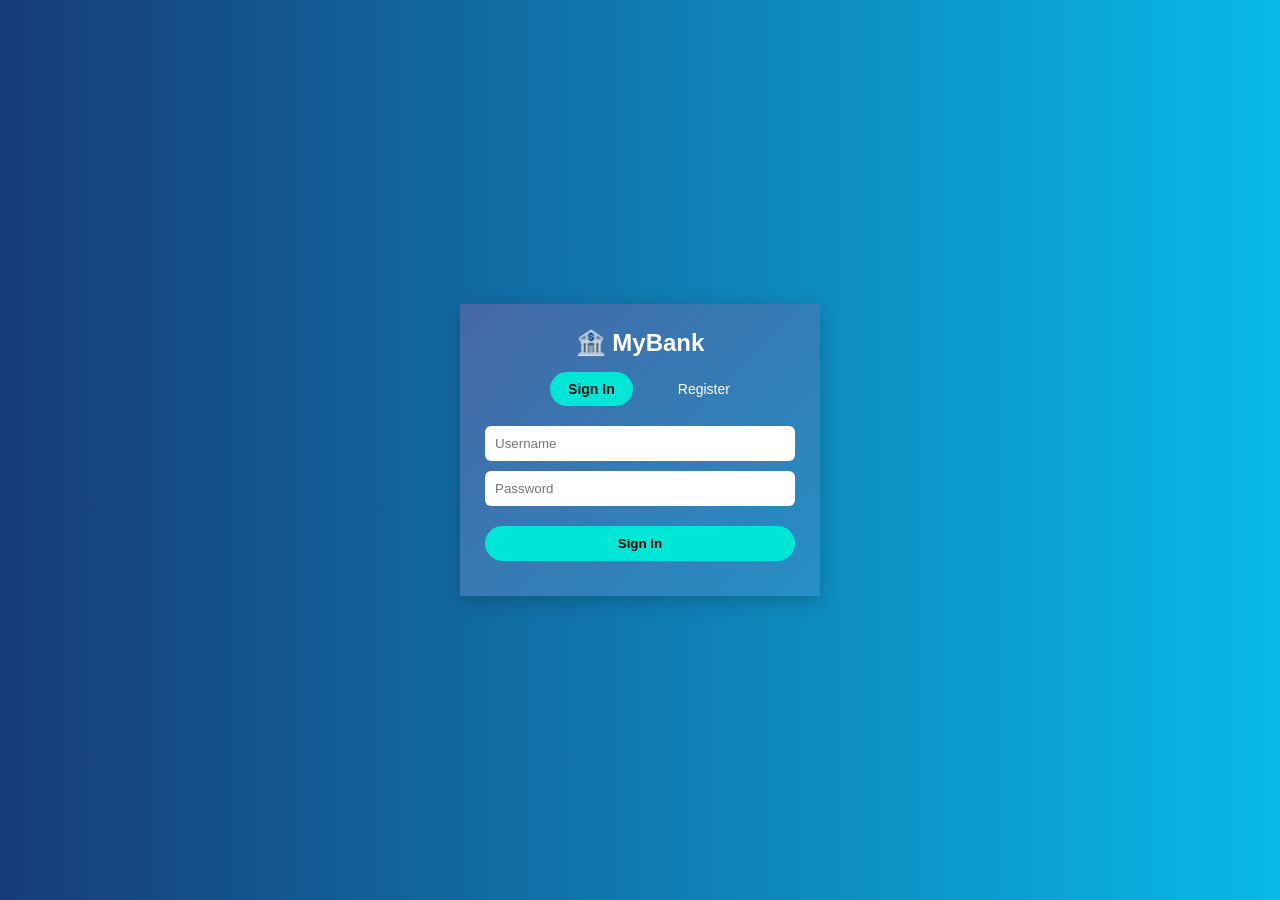
<file: index.html>
<!DOCTYPE html>
<html lang="en">
<head>
    <meta charset="UTF-8">
    <meta name="viewport" content="width=device-width, initial-scale=1.0">
    <title>MyBank - Sign In</title>
    <link rel="stylesheet" href="style.css">
</head>

<body>

    <div class="bank-container">

        <h2>🏦 MyBank</h2>

        <div class="tabs">
            <button class="active">Sign In</button>
            <a href="register.html">Register</a>
        </div>

        <form id="loginForm">
            <input type="text" id="username" placeholder="Username" required>

            <input type="password" id="password" placeholder="Password" required>

            <button type="submit" class="main-button">Sign In</button>
        </form>

    </div>

    <script src="script.js"></script>
</body>
</html>
</file>
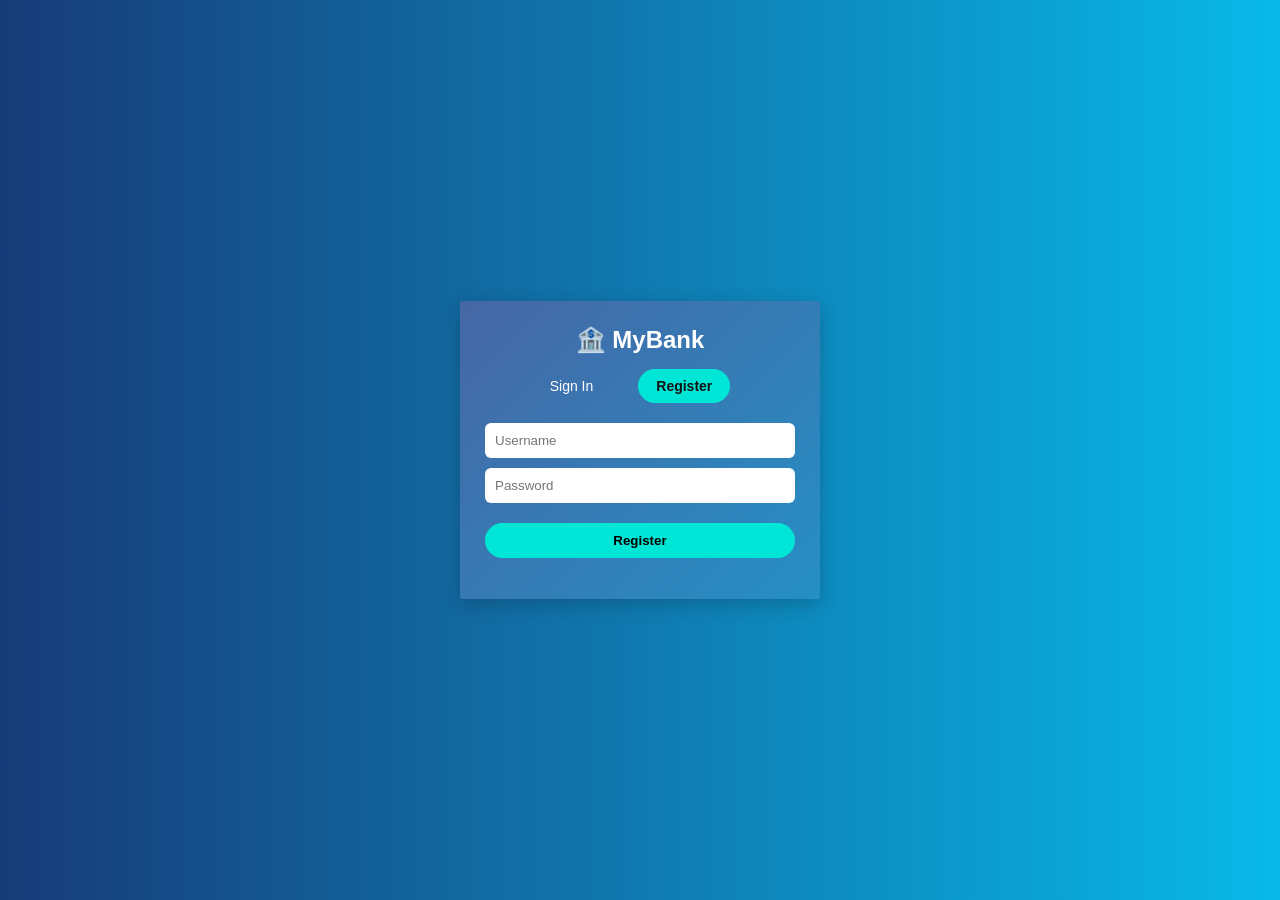
<file: register.html>
<!DOCTYPE html>
<html lang="en">
<head>
    <meta charset="UTF-8">
    <meta name="viewport" content="width=device-width, initial-scale=1.0">
    <title>MyBank - Register</title>
    <link rel="stylesheet" href="style.css">
</head>

<body>

    <div class="bank-container">

        <h2>🏦 MyBank</h2>

        <div class="tabs">
            <a href="index.html">Sign In</a>
            <button class="active">Register</button>
        </div>

        <form id="registerForm">

            <input type="text" id="registerUsername"
                   placeholder="Username" required>

            <input type="password" id="registerPassword"
                   placeholder="Password" required>

            <button type="submit" class="main-button">
                Register
            </button>

        </form>

        <p id="registerMessage"></p>

    </div>

    <script src="script.js"></script>

</body>
</html>
</file>
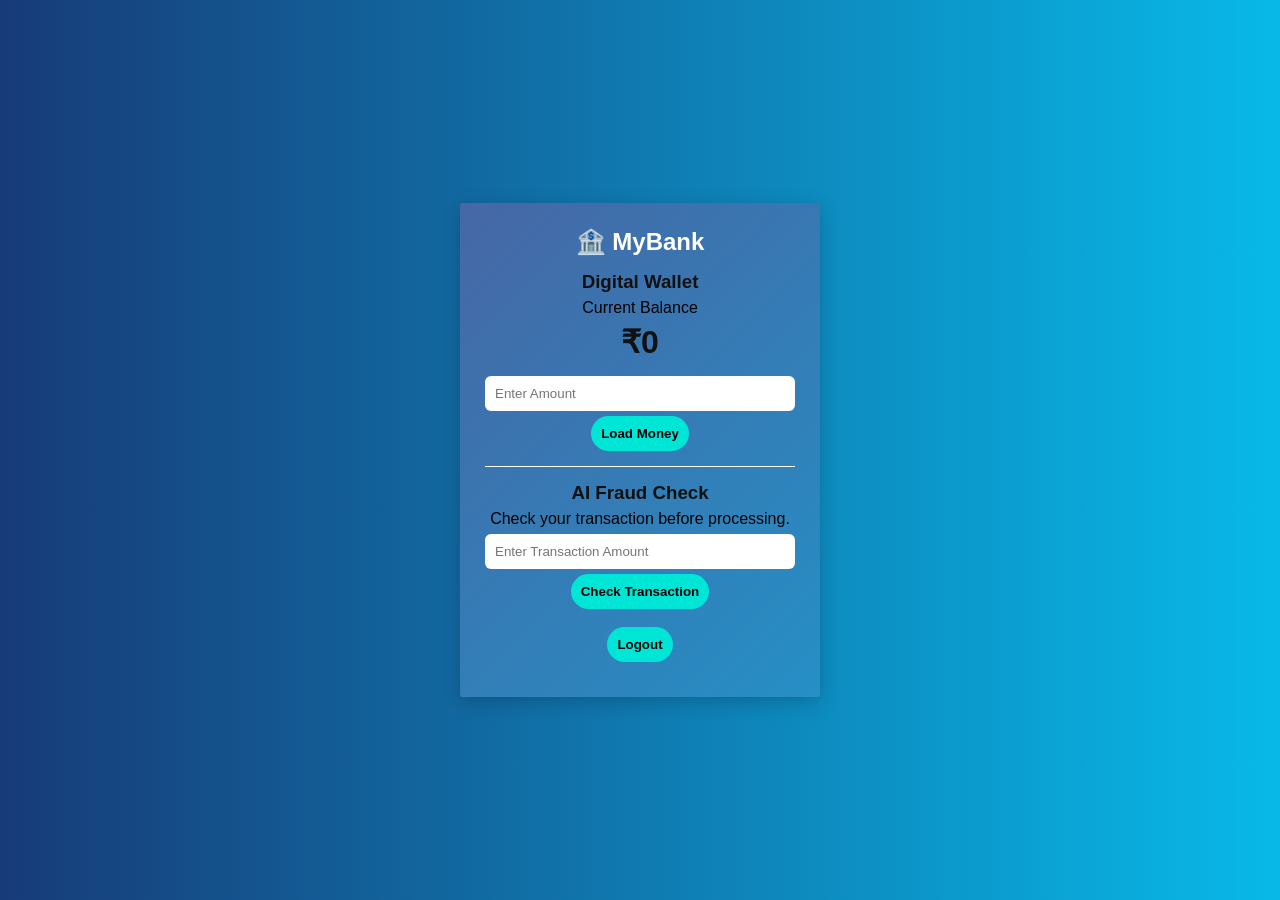
<file: wallet.html>
<!DOCTYPE html>
<html lang="en">
<head>
    <meta charset="UTF-8">
    <meta name="viewport" content="width=device-width, initial-scale=1.0">
    <title>MyBank - Digital Wallet</title>
    <link rel="stylesheet" href="style.css">
</head>

<body>

    <div class="bank-container">

        <h2>🏦 MyBank</h2>

        <h3>Digital Wallet</h3>

        <p>Current Balance</p>

        <h1 id="balance">₹0</h1>

        <input
            type="number"
            id="amount"
            placeholder="Enter Amount"
        >

        <button class="main-button" onclick="loadMoney()">
            Load Money
        </button>

        <p id="message"></p>
        <hr>

<h3>AI Fraud Check</h3>

<p>Check your transaction before processing.</p>

<input
    type="number"
    id="fraudAmount"
    placeholder="Enter Transaction Amount"
>

<button class="main-button" onclick="checkFraud()">
    Check Transaction
</button>

<p id="fraudResult"></p>

        <button class="main-button" onclick="logout()">
            Logout
        </button>

    </div>

    <script src="script.js"></script>

</body>
</html>
</file>
<file: style.css>
* {
    box-sizing: border-box;
    margin: 0;
    padding: 0;
}

body {
    font-family: Arial, sans-serif;
    min-height: 100vh;
    display: flex;
    justify-content: center;
    align-items: center;
    background: linear-gradient(90deg, #173b78, #08b9e8);
}

.bank-container {
    width: 360px;
    padding: 25px 25px 35px;
    background: linear-gradient(135deg, #4667a5, #258fc5);
    border-radius: 2px;
    text-align: center;
    box-shadow: 0 5px 20px rgba(0, 0, 0, 0.2);
}

.bank-container h2 {
    color: white;
    margin-bottom: 15px;
}

.tabs {
    display: flex;
    justify-content: center;
    align-items: center;
    gap: 45px;
    margin-bottom: 20px;
}

.tabs button,
.tabs a {
    border: none;
    background: transparent;
    color: white;
    font-size: 14px;
    text-decoration: none;
    cursor: pointer;
}

.tabs .active {
    background: #00e6d6;
    color: #111;
    padding: 9px 18px;
    border-radius: 20px;
    font-weight: bold;
}

form {
    display: flex;
    flex-direction: column;
    gap: 10px;
}

input {
    width: 100%;
    padding: 10px;
    border: none;
    border-radius: 6px;
    outline: none;
}

.main-button {
    margin-top: 5px;
    padding: 10px;
    border: none;
    border-radius: 20px;
    background: #00e6d6;
    font-weight: bold;
    cursor: pointer;
}

.main-button:hover {
    background: #00cfc1;
}
.bank-container h3 {
    color: #111;
    margin-top: 15px;
    margin-bottom: 5px;
}

.bank-container p {
    margin: 6px 0;
}

#balance {
    color: #111;
    margin: 5px 0 15px;
}

#message {
    color: white;
    margin: 8px 0;
}

#fraudResult {
    margin-top: 8px;
    color: #111;
}

hr {
    margin: 15px 0;
    border: 0;
    border-top: 1px solid white;
}

.bank-container .main-button:last-child {
    margin-top: 10px;
}
</file>
